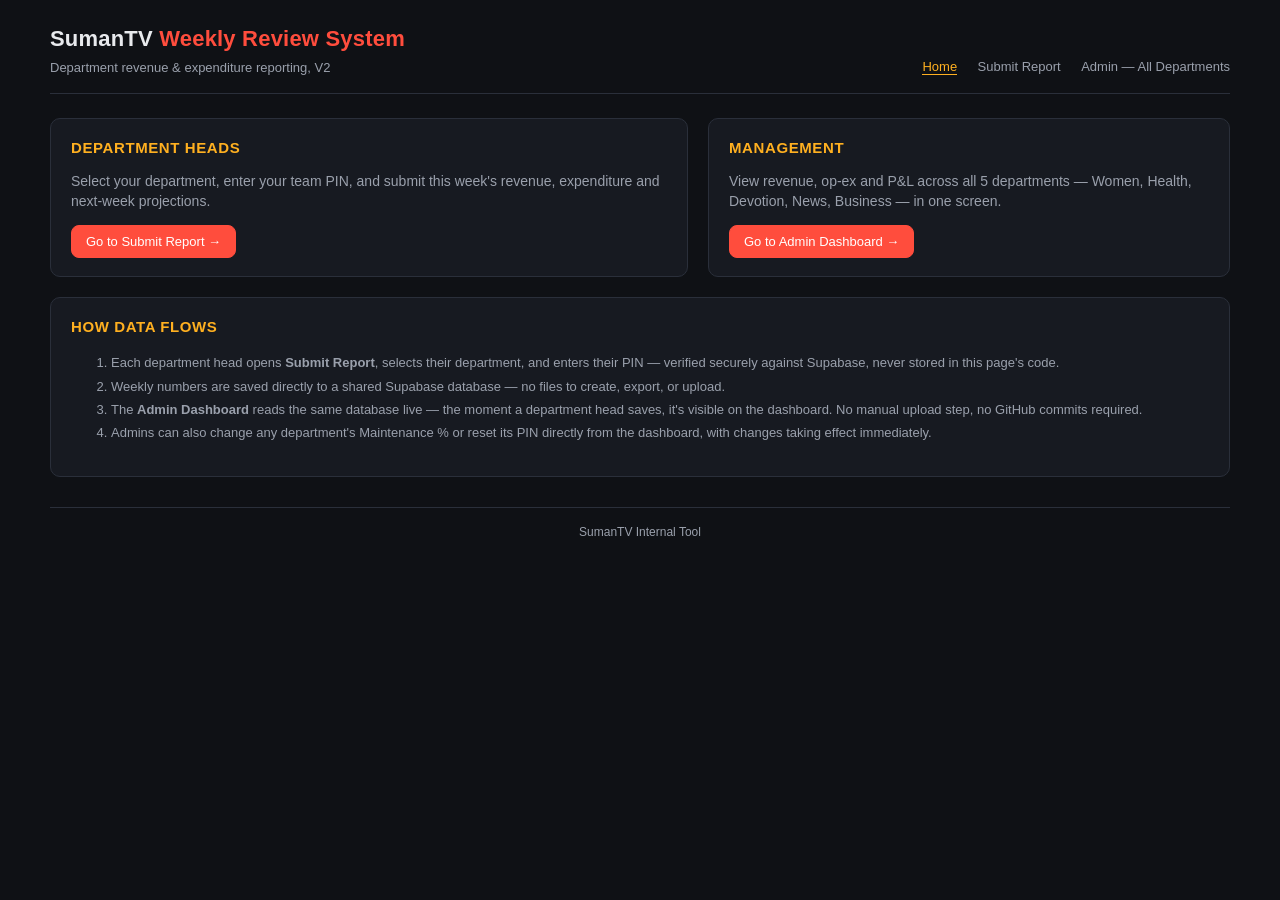
<file: index.html>
<!DOCTYPE html>
<html lang="en">
<head>
<meta charset="UTF-8">
<meta name="viewport" content="width=device-width, initial-scale=1.0">
<title>SumanTV — Weekly Review System</title>
<link rel="stylesheet" href="style.css">
</head>
<body>
<div class="wrap">
  <header>
    <div>
      <h1>SumanTV <span>Weekly Review System</span></h1>
      <p>Department revenue & expenditure reporting, V2</p>
    </div>
    <nav class="pages">
      <a href="index.html" class="active">Home</a>
      <a href="department-report.html">Submit Report</a>
      <a href="admin-dashboard.html">Admin — All Departments</a>
    </nav>
  </header>

  <div class="grid">
    <div class="card">
      <h2>Department Heads</h2>
      <p style="color:var(--muted);font-size:14px;">Select your department, enter your team PIN, and submit this week's revenue, expenditure and next-week projections.</p>
      <a href="department-report.html"><button class="primary">Go to Submit Report →</button></a>
    </div>
    <div class="card">
      <h2>Management</h2>
      <p style="color:var(--muted);font-size:14px;">View revenue, op-ex and P&L across all 5 departments — Women, Health, Devotion, News, Business — in one screen.</p>
      <a href="admin-dashboard.html"><button class="primary">Go to Admin Dashboard →</button></a>
    </div>
  </div>

  <div class="card">
    <h2>How Data Flows</h2>
    <ol style="color:var(--muted);font-size:13px;line-height:1.8;">
      <li>Each department head opens <b>Submit Report</b>, selects their department, and enters their PIN — verified securely against Supabase, never stored in this page's code.</li>
      <li>Weekly numbers are saved directly to a shared Supabase database — no files to create, export, or upload.</li>
      <li>The <b>Admin Dashboard</b> reads the same database live — the moment a department head saves, it's visible on the dashboard. No manual upload step, no GitHub commits required.</li>
      <li>Admins can also change any department's Maintenance % or reset its PIN directly from the dashboard, with changes taking effect immediately.</li>
    </ol>
  </div>

  <footer>SumanTV Internal Tool</footer>
</div>
</body>
</html>
</file>
<file: style.css>
:root{
  --bg:#0f1115;
  --panel:#171a21;
  --panel2:#1e222b;
  --border:#2a2f3a;
  --text:#e8eaed;
  --muted:#9aa0ac;
  --accent:#ff4d3d;
  --accent2:#ffb020;
  --good:#3ddc84;
  --bad:#ff5c5c;
  --radius:10px;
}
*{box-sizing:border-box;}
body{
  margin:0;
  font-family:-apple-system,BlinkMacSystemFont,"Segoe UI",Roboto,Helvetica,Arial,sans-serif;
  background:var(--bg);
  color:var(--text);
  padding:24px;
  line-height:1.4;
}
.wrap{max-width:1180px;margin:0 auto;}
header{
  display:flex;justify-content:space-between;align-items:flex-end;
  flex-wrap:wrap;gap:12px;margin-bottom:24px;border-bottom:1px solid var(--border);padding-bottom:16px;
}
header h1{margin:0;font-size:22px;letter-spacing:.2px;}
header h1 span{color:var(--accent);}
header p{margin:4px 0 0;color:var(--muted);font-size:13px;}
nav.pages a{color:var(--muted);text-decoration:none;font-size:13px;margin-left:16px;border-bottom:1px solid transparent;}
nav.pages a:hover, nav.pages a.active{color:var(--accent2);border-color:var(--accent2);}

.filebar{
  display:flex;gap:8px;align-items:center;flex-wrap:wrap;
  background:var(--panel);border:1px solid var(--border);border-radius:var(--radius);
  padding:10px 12px;margin-bottom:20px;font-size:13px;
}
.filebar .status{color:var(--muted);flex:1;min-width:200px;}
.filebar .status b{color:var(--good);}
button{
  cursor:pointer;border:1px solid var(--border);background:var(--panel2);color:var(--text);
  padding:8px 14px;border-radius:8px;font-size:13px;font-weight:500;transition:.15s;
}
button:hover{border-color:var(--accent);}
button.primary{background:var(--accent);border-color:var(--accent);color:#fff;}
button.primary:hover{background:#e6432f;}
button.ghost{background:transparent;}
button.small{padding:5px 10px;font-size:12px;}
button.danger:hover{border-color:var(--bad);color:var(--bad);}
input[type=file]{display:none;}

.grid{display:grid;grid-template-columns:1.1fr .9fr;gap:20px;}
@media(max-width:900px){.grid{grid-template-columns:1fr;}}

.card{
  background:var(--panel);border:1px solid var(--border);border-radius:var(--radius);
  padding:18px 20px;margin-bottom:20px;
}
.card h2{margin:0 0 14px;font-size:15px;color:var(--accent2);text-transform:uppercase;letter-spacing:.6px;}
.card h3{margin:18px 0 8px;font-size:13px;color:var(--muted);text-transform:uppercase;letter-spacing:.5px;}

.fields{display:grid;grid-template-columns:1fr 1fr;gap:12px;}
.field{display:flex;flex-direction:column;gap:4px;}
.field.full{grid-column:1/-1;}
.field label{font-size:12px;color:var(--muted);}
.field input,.field select{
  background:var(--panel2);border:1px solid var(--border);color:var(--text);
  padding:8px 10px;border-radius:7px;font-size:14px;
}
.field input:focus,.field select:focus{outline:none;border-color:var(--accent);}

.calc-line{display:flex;justify-content:space-between;font-size:13px;color:var(--muted);padding:3px 0;}
.calc-line b{color:var(--text);}
.pnl-box{
  margin-top:12px;padding:12px 14px;border-radius:8px;background:var(--panel2);
  display:flex;justify-content:space-between;align-items:center;font-size:15px;font-weight:600;
}
.pnl-box.pos{border:1px solid var(--good);color:var(--good);}
.pnl-box.neg{border:1px solid var(--bad);color:var(--bad);}

table{width:100%;border-collapse:collapse;font-size:13px;}
th,td{text-align:left;padding:8px 8px;border-bottom:1px solid var(--border);}
th{color:var(--muted);font-weight:600;font-size:11px;text-transform:uppercase;letter-spacing:.4px;}
tr:hover td{background:rgba(255,255,255,.02);}
.plist{display:flex;flex-direction:column;gap:8px;margin-top:8px;}
.prow{display:grid;grid-template-columns:1fr 140px 32px;gap:8px;align-items:center;}

.kpis{display:grid;grid-template-columns:repeat(3,1fr);gap:12px;margin-bottom:16px;}
.kpi{background:var(--panel2);border:1px solid var(--border);border-radius:8px;padding:12px;text-align:center;}
.kpi .label{font-size:11px;color:var(--muted);text-transform:uppercase;letter-spacing:.4px;}
.kpi .value{font-size:18px;font-weight:700;margin-top:4px;}
.kpi .delta{font-size:12px;margin-top:2px;}
.delta.up{color:var(--good);} .delta.down{color:var(--bad);} .delta.flat{color:var(--muted);}

.tag{display:inline-block;padding:2px 8px;border-radius:20px;font-size:11px;background:var(--panel2);border:1px solid var(--border);color:var(--muted);}
.row-actions{display:flex;gap:6px;}
.empty{color:var(--muted);font-size:13px;padding:20px 0;text-align:center;}
footer{color:var(--muted);font-size:12px;text-align:center;margin-top:30px;padding-top:16px;border-top:1px solid var(--border);}

/* Login gate */
.login-card{max-width:420px;margin:40px auto;text-align:center;}
.login-card .field{text-align:left;margin-bottom:14px;}
.dept-pill{
  display:inline-flex;align-items:center;gap:8px;background:var(--panel2);
  border:1px solid var(--border);border-radius:20px;padding:5px 12px;font-size:13px;color:var(--accent2);
}
.dept-pill button{padding:2px 8px;font-size:11px;}

/* Admin dashboard */
.dept-grid{display:grid;grid-template-columns:repeat(auto-fit,minmax(260px,1fr));gap:16px;}
.dept-card{background:var(--panel2);border:1px solid var(--border);border-radius:10px;padding:14px 16px;}
.dept-card h3{margin:0 0 10px;font-size:14px;color:var(--text);text-transform:none;letter-spacing:0;display:flex;justify-content:space-between;align-items:center;}
.dept-card .weeklabel{font-size:11px;color:var(--muted);font-weight:400;}
.bar-row{display:grid;grid-template-columns:90px 1fr 70px;gap:8px;align-items:center;margin:6px 0;font-size:12px;}
.bar-track{background:var(--bg);border-radius:6px;height:10px;overflow:hidden;}
.bar-fill{height:100%;background:linear-gradient(90deg,var(--accent),var(--accent2));}
.company-totals{display:grid;grid-template-columns:repeat(3,1fr);gap:14px;}
.company-totals .kpi .value{font-size:22px;}

@media print{
  .filebar,.card.form-card,.login-card,button,nav.pages{display:none !important;}
  body{background:#fff;color:#000;padding:0;}
  .card{border:1px solid #ccc;background:#fff;}
}
</file>
